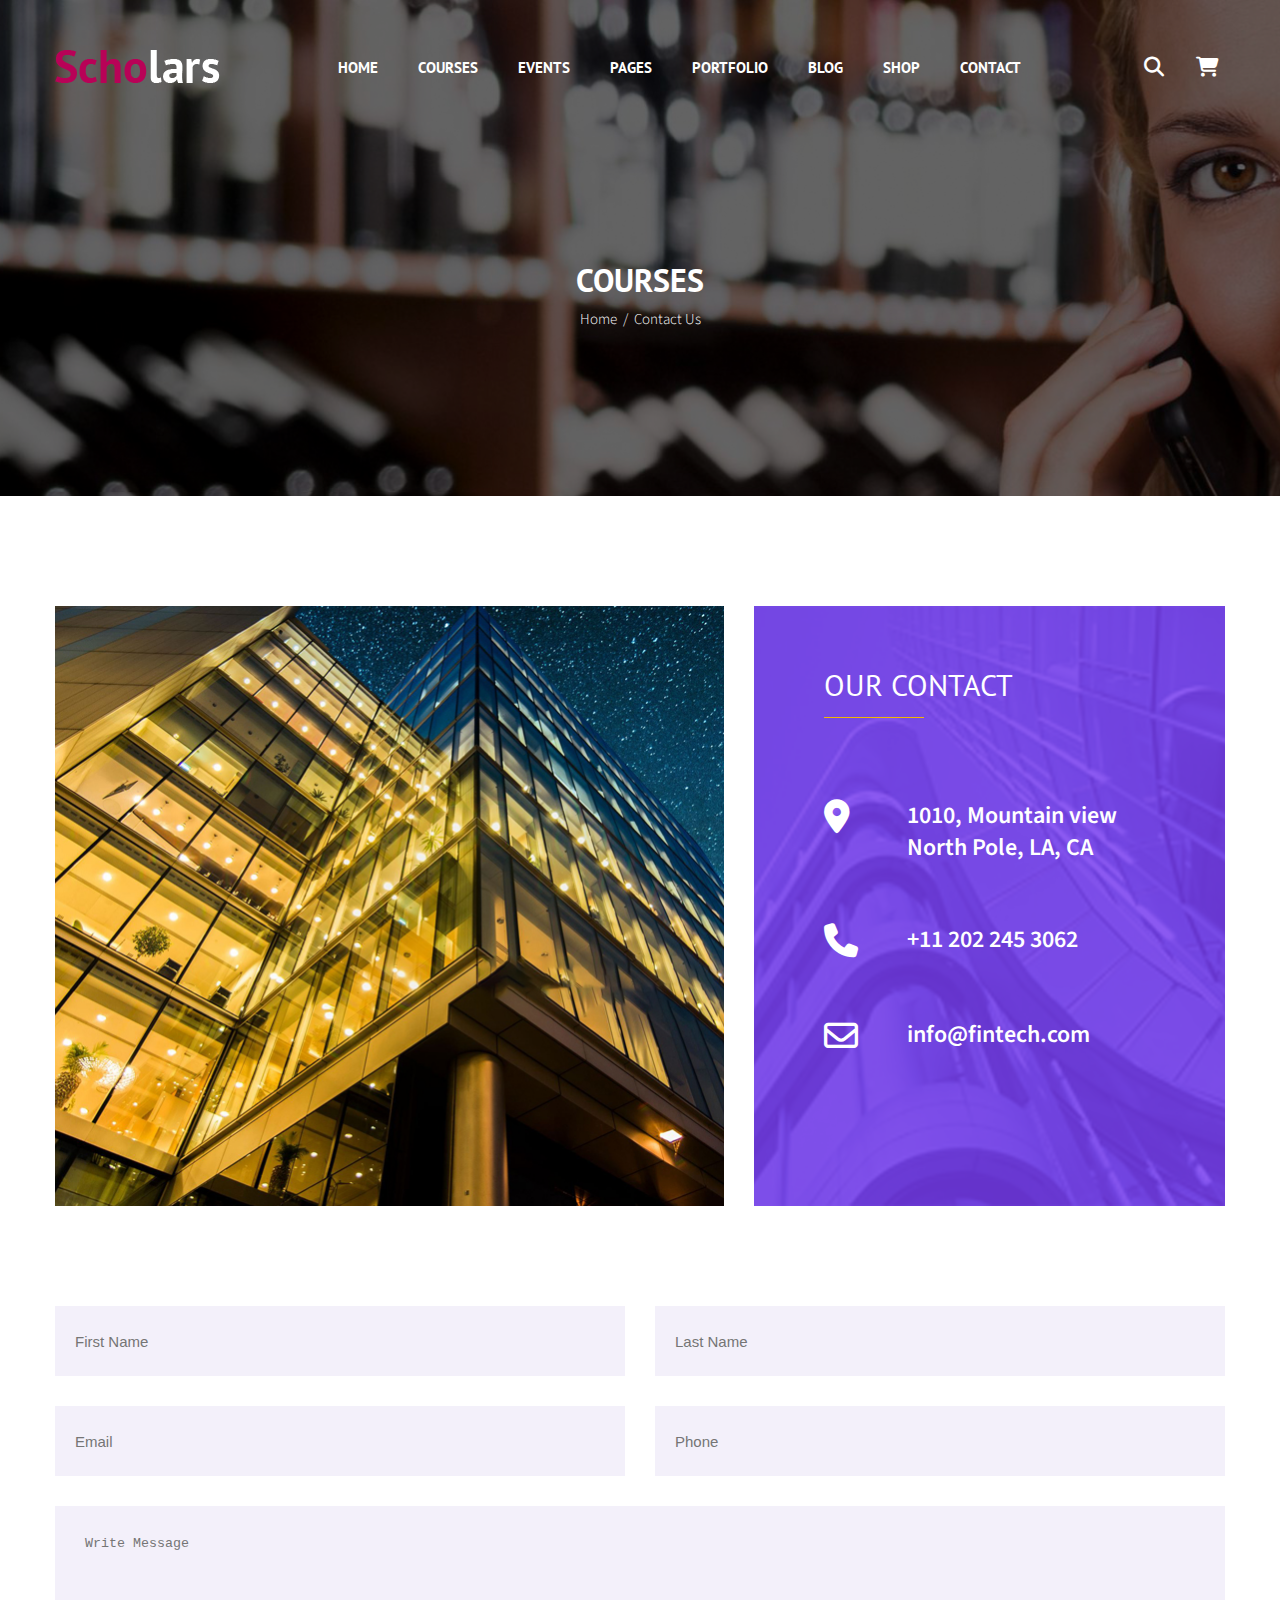
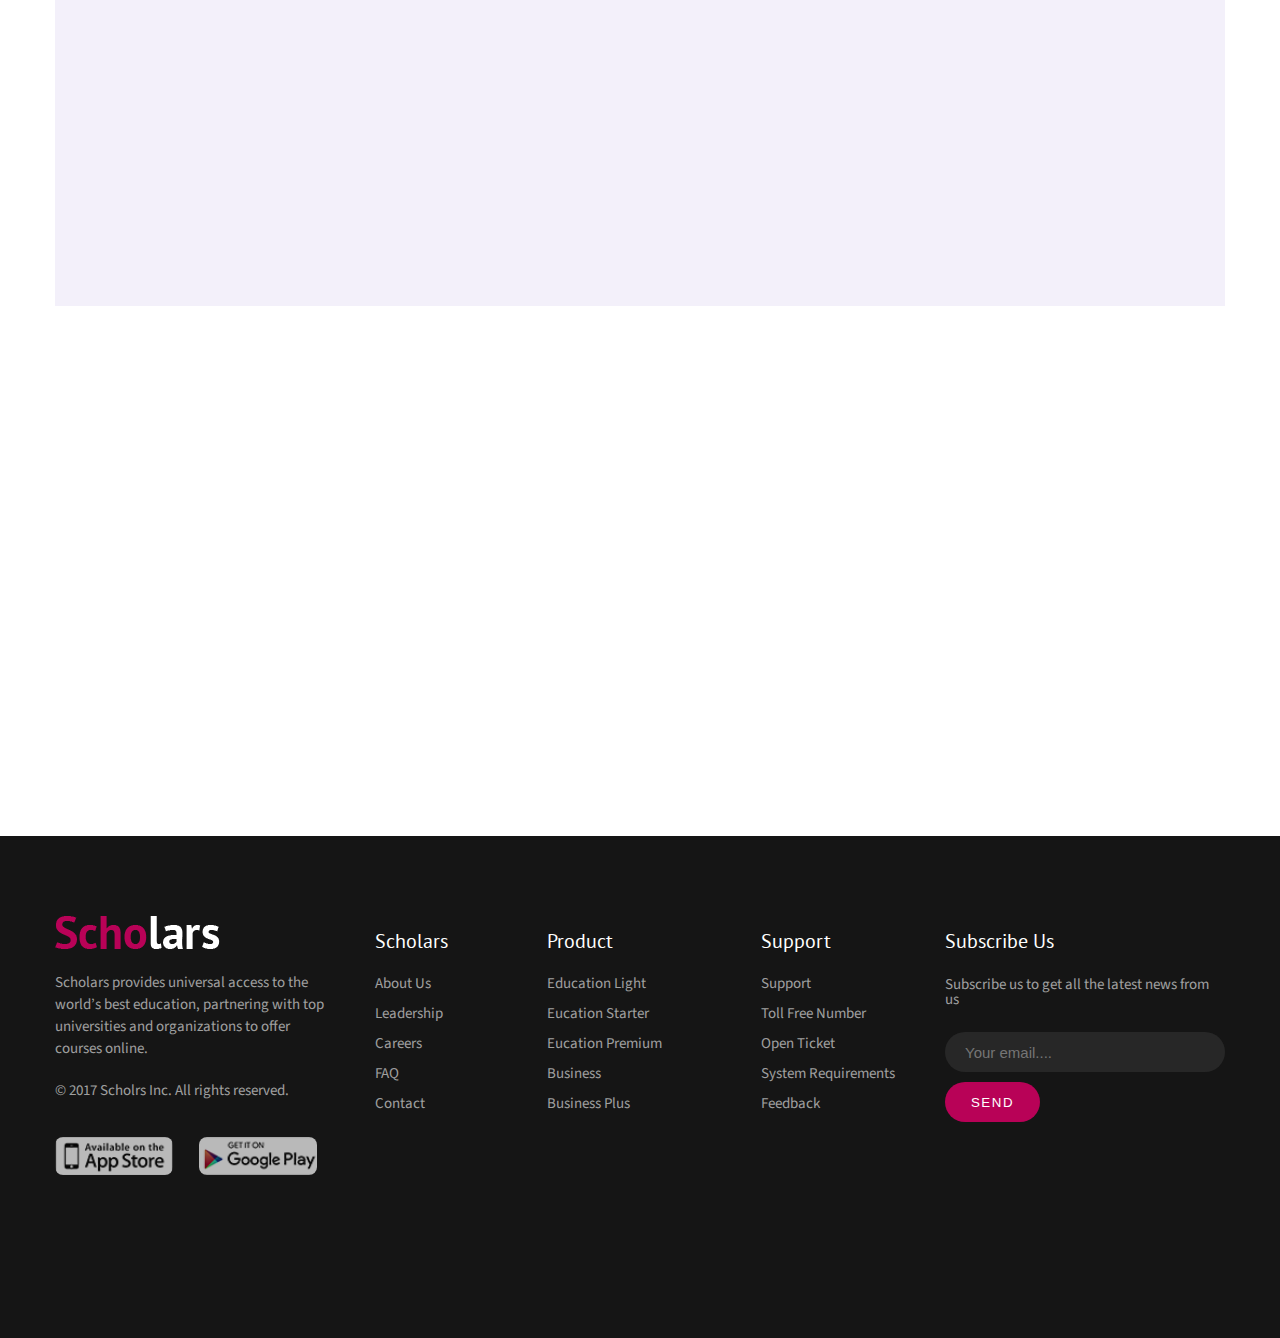
<file: contact.html>
<!DOCTYPE html>
<html lang="en">
  <head>
    <meta charset="UTF-8" />
    <meta name="viewport" content="width=device-width, initial-scale=1.0" />
    <title>Scholars</title>
    <link rel="stylesheet" href="./assets/css/reset.css" />
    <link rel="stylesheet" href="./assets/css/style.css" />
    <link rel="preconnect" href="https://fonts.googleapis.com" />
    <link rel="preconnect" href="https://fonts.gstatic.com" crossorigin />
    <link
      href="https://fonts.googleapis.com/css2?family=PT+Sans:ital,wght@0,400;0,700;1,400;1,700&family=Source+Sans+3:ital,wght@0,200..900;1,200..900&display=swap"
      rel="stylesheet"
    />
    <link
      rel="stylesheet"
      href="https://cdnjs.cloudflare.com/ajax/libs/font-awesome/6.7.2/css/all.min.css"
      integrity="sha512-Evv84Mr4kqVGRNSgIGL/F/aIDqQb7xQ2vcrdIwxfjThSH8CSR7PBEakCr51Ck+w+/U6swU2Im1vVX0SVk9ABhg=="
      crossorigin="anonymous"
      referrerpolicy="no-referrer"
    />
  </head>
  <body>
    <div class="wrapper">
      <div class="header">
        <div class="inner">
          <div class="container header-container">
            <div class="wrapper-header">
              <a href="./index.html"
                ><img src="./assets/img/logo.png" alt="Logo Scholars"
              /></a>
              <div class="wrapper-nav">
                <ul class="nav-list">
                  <li>
                    <a href="./index.html"> HOME </a>
                    <ul class="nav-sublist">
                      <li>
                        <a href="#" class="sublist-item">Home Version One</a>
                      </li>
                      <li>
                        <a href="#" class="sublist-item">Home Version Two</a>
                      </li>
                      <li>
                        <a href="#" class="sublist-item"
                          >Home Video Background</a
                        >
                      </li>
                    </ul>
                  </li>
                  <li>
                    <a href="#">COURSES</a>
                    <ul class="nav-sublist">
                      <li>
                        <a href="#" class="sublist-item">Coruse colum 2</a>
                      </li>
                      <li>
                        <a href="#" class="sublist-item">Coruse colum 3</a>
                      </li>
                      <li>
                        <a href="#" class="sublist-item">Coruse details</a>
                      </li>
                    </ul>
                  </li>
                  <li>
                    <a href="#">EVENTS</a>
                    <ul class="nav-sublist">
                      <li>
                        <a href="#" class="sublist-item">Event list</a>
                      </li>
                      <li>
                        <a href="#" class="sublist-item">Event grid</a>
                      </li>
                      <li>
                        <a href="#" class="sublist-item">event single</a>
                      </li>
                    </ul>
                  </li>
                  <li>
                    <a href="#">PAGES</a>
                    <ul class="nav-sublist">
                      <li><a href="#" class="sublist-item">Our teachers</a></li>
                      <li>
                        <a href="#" class="sublist-item">teachers profile</a>
                      </li>
                      <li><a href="#" class="sublist-item">About Us</a></li>
                      <li><a href="#" class="sublist-item">Error page</a></li>
                      <li><a href="#" class="sublist-item">FAQ Page</a></li>
                      <li><a href="#" class="sublist-item">Login</a></li>
                      <li><a href="#" class="sublist-item">sign up</a></li>
                    </ul>
                  </li>
                  <li>
                    <a href="#">PORTFOLIO</a>
                    <ul class="nav-sublist">
                      <li>
                        <a href="#" class="sublist-item">portfolio 2 column</a>
                      </li>
                      <li>
                        <a href="#" class="sublist-item">portfolio 3 column</a>
                      </li>
                      <li>
                        <a href="#" class="sublist-item">portfolio 4 column</a>
                      </li>
                    </ul>
                  </li>
                  <li>
                    <a href="#">BLOG</a>
                    <ul class="nav-sublist">
                      <li><a href="#" class="sublist-item">Blog page</a></li>
                      <li>
                        <a href="#" class="sublist-item">Block details</a>
                      </li>
                    </ul>
                  </li>
                  <li>
                    <a href="./shop.html">Shop</a>
                    <ul class="nav-sublist">
                      <li><a href="#" class="sublist-item">Shop page</a></li>
                      <li>
                        <a href="#" class="sublist-item">shop details</a>
                      </li>
                    </ul>
                  </li>
                  <li><a href="#">CONTACT</a></li>
                </ul>
              </div>
              <div class="wrapper-action">
                <button><i class="fa-solid fa-magnifying-glass"></i></button>
                <button><i class="fa-solid fa-cart-shopping"></i></button>
              </div>
            </div>
            <div class="wrapper-breadcrumb">
              <h1 class="heading">COURSES</h1>
              <ul class="breadcrumb">
                <li><a href="./index.html">Home</a></li>
                <li>Contact Us</li>
              </ul>
            </div>
          </div>
        </div>
      </div>

      <div class="main">
        <div class="container">
          <div class="inner wrapper-contact">
            <div class="contact-main">
              <img
                src="./assets/img/contact1.jpg"
                alt="img"
                class="bg-contact"
              />
              <div class="our-contact">
                <div class="main-our-contact">
                  <h2 class="heading">OUR CONTACT</h2>
                  <div class="content">
                    <div class="contact-detail">
                      <span><i class="fa-solid fa-location-dot"></i></span>
                      <span>1010, Mountain view North Pole, LA, CA</span>
                    </div>
                    <div class="contact-detail">
                      <span><i class="fa-solid fa-phone"></i></span>
                      <span>+11 202 245 3062 </span>
                    </div>
                    <div class="contact-detail">
                      <span><i class="fa-regular fa-envelope"></i> </span>
                      <span>info@fintech.com</span>
                    </div>
                  </div>
                </div>
              </div>
            </div>
          </div>
        </div>

        <!-- Start Form -->
        <div class="form-container">
          <form action="">
            <div class="form">
              <div class="form__name">
                <input type="text" placeholder="First Name" required />
                <input type="text" placeholder="Last Name" required />
              </div>
              <div class="form__contact">
                <input type="text" placeholder="Email" required />
                <input type="text" placeholder="Phone" required />
              </div>
              <textarea
                name=""
                id=""
                placeholder="Write Message"
                class="form__message"
                required
              ></textarea>
              <button type="submit" class="form__btn">send</button>
            </div>
          </form>
        </div>
        <!-- End Form -->

        <!-- Start Map -->
        <iframe
          src="https://www.google.com/maps/embed?pb=!1m18!1m12!1m3!1d3919.447541537419!2d106.69272717539951!3d10.776994189371779!2m3!1f0!2f0!3f0!3m2!1i1024!2i768!4f13.1!3m3!1m2!1s0x31752f385570472f%3A0x1787491df0ed8d6a!2zRGluaCDEkOG7mWMgTOG6rXA!5e0!3m2!1svi!2s!4v1752488522186!5m2!1svi!2s"
          width="100%"
          height="450"
          style="border: 0"
          allowfullscreen=""
          loading="lazy"
          referrerpolicy="no-referrer-when-downgrade"
        ></iframe>
        <!-- End Map -->
      </div>

      <div class="footer">
        <div class="container">
          <div class="inner">
            <div class="footer-about">
              <a href="./index.html"
                ><img class="logo" src="./assets/img/logo.png" alt="logo"
              /></a>
              <p>
                Scholars provides universal access to the world’s best
                education, partnering with top universities and organizations to
                offer courses online.
              </p>
              <p>&copy; 2017 Scholrs Inc. All rights reserved.</p>
              <div class="download-img">
                <a href="#"
                  ><img
                    class="app"
                    src="./assets/img/android.png"
                    alt="android"
                /></a>
                <a href="#"
                  ><img class="app" src="./assets/img/apple.png" alt="apple"
                /></a>
              </div>
            </div>
            <div class="footer-menu">
              <div>
                <h4 class="menu-title">Scholars</h4>
                <ul class="menu-list">
                  <li><a href="#">About Us</a></li>
                  <li><a href="#">Leadership</a></li>
                  <li><a href="#">Careers</a></li>
                  <li><a href="#">FAQ</a></li>
                  <li><a href="#">Contact</a></li>
                </ul>
              </div>
              <div>
                <h4 class="menu-title">Product</h4>
                <ul class="menu-list">
                  <li><a href="#">Education Light</a></li>
                  <li><a href="#">Eucation Starter</a></li>
                  <li><a href="#">Eucation Premium</a></li>
                  <li><a href="#">Business</a></li>
                  <li><a href="#">Business Plus</a></li>
                </ul>
              </div>
              <div>
                <h4 class="menu-title">Support</h4>
                <ul class="menu-list">
                  <li><a href="#">Support</a></li>
                  <li><a href="#">Toll Free Number</a></li>
                  <li><a href="#">Open Ticket</a></li>
                  <li><a href="#">System Requirements</a></li>
                  <li><a href="#">Feedback</a></li>
                </ul>
              </div>
            </div>
            <div class="footer-sub">
              <h4 class="menu-title">Subscribe Us</h4>
              <span>Subscribe us to get all the latest news from us</span>

              <form class="footer-mail" action="">
                <input type="email" placeholder="Your email...." />
              </form>
              <button class="btn btn-mail">send</button>
            </div>
          </div>
        </div>
      </div>
    </div>
  </body>
</html>
</file>
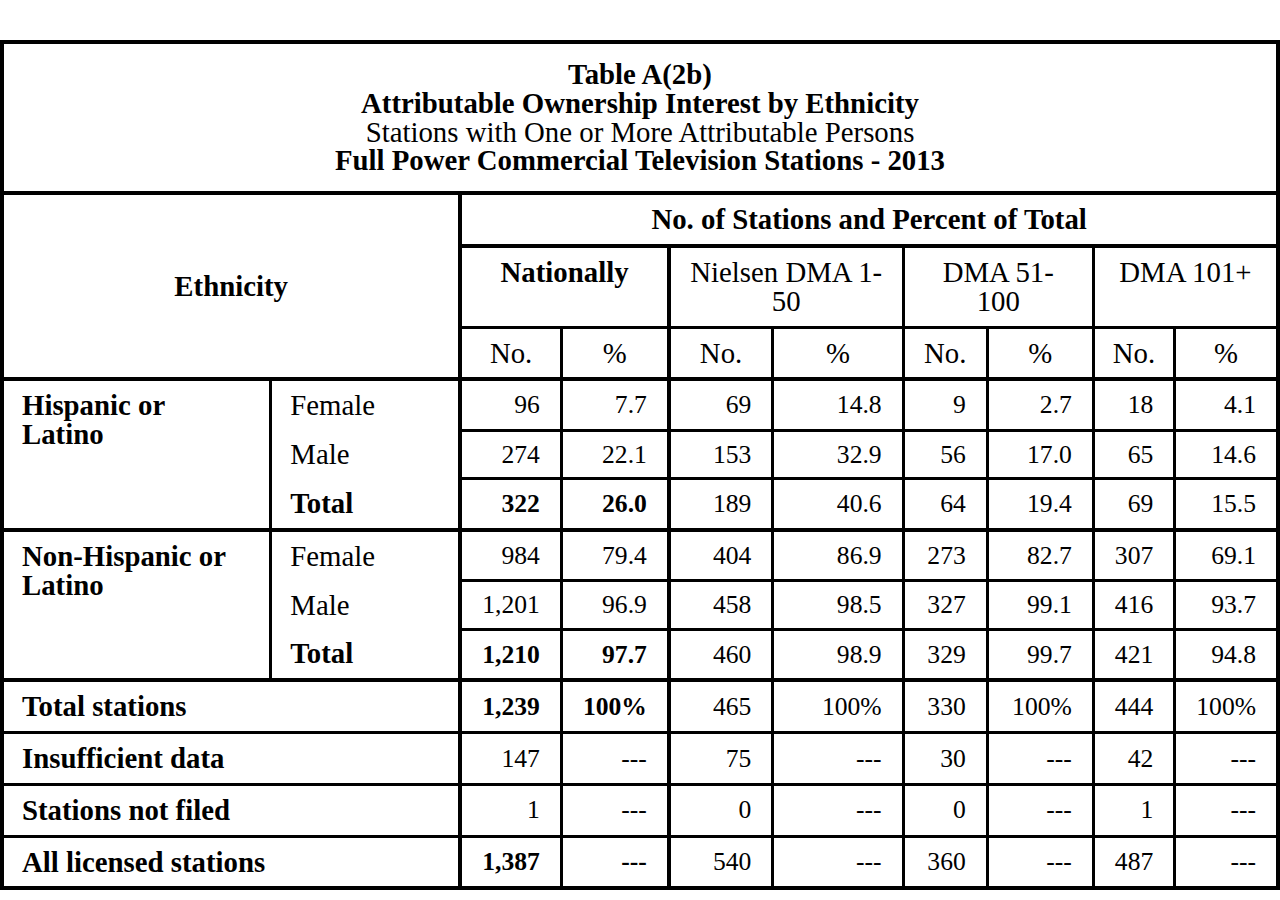
<file: table.html>
<!DOCTYPE html>
<html lang="en">
  <head>
    <meta charset="UTF-8" />
    <meta name="viewport" content="width=device-width, initial-scale=1.0" />
    <!-- STYLES -->
    <link rel="stylesheet" href="./assets/css/reset.css" />
    <link rel="stylesheet" href="./assets/css/table.css" />
    <title>Table A2b</title>
  </head>
  <body>
    <table class="table">
      <caption>
        <p>Table A(2b)</p>
        <p>Attributable Ownership Interest by Ethnicity</p>
        <p>Stations with One or More Attributable Persons</p>
        <p>Full Power Commercial Television Stations - 2013</p>
      </caption>

      <thead>
        <tr>
          <th
            rowspan="3"
            colspan="2"
            class="fw-bold border-right-bold vertical-align-middle"
          >
            Ethnicity
          </th>
          <th colspan="8" class="fw-bold border-bottom-bold">
            No. of Stations and Percent of Total
          </th>
        </tr>
        <tr>
          <th colspan="2" class="fw-bold border-right-bold">Nationally</th>
          <th colspan="2">Nielsen DMA 1-50</th>
          <th colspan="2">DMA 51-100</th>
          <th colspan="2">DMA 101+</th>
        </tr>
        <tr>
          <th>No.</th>
          <th class="border-right-bold">%</th>
          <th>No.</th>
          <th>%</th>
          <th>No.</th>
          <th>%</th>
          <th>No.</th>
          <th>%</th>
        </tr>
      </thead>

      <tbody>
        <tr>
          <th rowspan="3" class="fw-bold border-right">Hispanic or Latino</th>
          <th class="border-right-bold min-width">Female</th>
          <td>96</td>
          <td class="border-right-bold">7.7</td>
          <td>69</td>
          <td>14.8</td>
          <td>9</td>
          <td>2.7</td>
          <td>18</td>
          <td>4.1</td>
        </tr>
        <tr>
          <th class="fw-normal border-right-bold">Male</th>
          <td>274</td>
          <td class="border-right-bold">22.1</td>
          <td>153</td>
          <td>32.9</td>
          <td>56</td>
          <td>17.0</td>
          <td>65</td>
          <td>14.6</td>
        </tr>
        <tr>
          <th class="fw-bold border-right-bold">Total</th>
          <td class="total">322</td>
          <td class="total border-right-bold">26.0</td>
          <td>189</td>
          <td>40.6</td>
          <td>64</td>
          <td>19.4</td>
          <td>69</td>
          <td>15.5</td>
        </tr>

        <tr>
          <th rowspan="3" class="fw-bold border-right">
            Non-Hispanic or Latino
          </th>
          <th class="fw-normal border-right-bold">Female</th>
          <td>984</td>
          <td class="border-right-bold">79.4</td>
          <td>404</td>
          <td>86.9</td>
          <td>273</td>
          <td>82.7</td>
          <td>307</td>
          <td>69.1</td>
        </tr>
        <tr>
          <th class="fw-normal border-right-bold">Male</th>
          <td>1,201</td>
          <td class="border-right-bold">96.9</td>
          <td>458</td>
          <td>98.5</td>
          <td>327</td>
          <td>99.1</td>
          <td>416</td>
          <td>93.7</td>
        </tr>
        <tr>
          <th class="fw-bold border-right-bold">Total</th>
          <td class="total">1,210</td>
          <td class="total border-right-bold">97.7</td>
          <td>460</td>
          <td>98.9</td>
          <td>329</td>
          <td>99.7</td>
          <td>421</td>
          <td>94.8</td>
        </tr>

        <tr>
          <th colspan="2" class="fw-bold border-right-bold border-bottom">
            Total stations
          </th>
          <td class="total">1,239</td>
          <td class="total border-right-bold">100%</td>
          <td>465</td>
          <td>100%</td>
          <td>330</td>
          <td>100%</td>
          <td>444</td>
          <td>100%</td>
        </tr>
        <tr>
          <th colspan="2" class="fw-bold border-right-bold border-bottom">
            Insufficient data
          </th>
          <td>147</td>
          <td class="border-right-bold">---</td>
          <td>75</td>
          <td>---</td>
          <td>30</td>
          <td>---</td>
          <td>42</td>
          <td>---</td>
        </tr>
        <tr>
          <th colspan="2" class="fw-bold border-right-bold border-bottom">
            Stations not filed
          </th>
          <td>1</td>
          <td class="border-right-bold">---</td>
          <td>0</td>
          <td>---</td>
          <td>0</td>
          <td>---</td>
          <td>1</td>
          <td>---</td>
        </tr>
        <tr>
          <th colspan="2" class="fw-bold border-right-bold">
            All licensed stations
          </th>
          <td class="total">1,387</td>
          <td class="total border-right-bold">---</td>
          <td>540</td>
          <td>---</td>
          <td>360</td>
          <td>---</td>
          <td>487</td>
          <td>---</td>
        </tr>
      </tbody>
    </table>
  </body>
</html>
</file>
<file: assets/css/style.css>
:root {
  --primary-color: #b80257;
  --second-color: #783df0;
}

* {
  box-sizing: border-box;
}

html {
  font-size: 62.5%;
}

body {
  font-size: 1.5rem;
  font-family: "Source Sans 3", sans-serif;
}

h1,
h2,
h3,
h4,
h5,
h6 {
  font-family: "PT Sans", sans-serif;
}
strong,
b {
  font-weight: bold;
}
em,
i {
  font-style: italic;
}

button {
  border: none;
  background-color: transparent;
  cursor: pointer;
}
input {
  color: inherit;
  font-size: inherit;
}

a {
  font-size: inherit;
  color: inherit;
}

/* --------header---------- */
.header {
  display: flex;
  width: 100%;
  height: 496px;
  background: url(../img/banner2.jpg) no-repeat;
  background-size: cover;
}

.header .inner {
  width: 100%;
  background: rgba(0, 0, 0, 0.6);
  display: flex;
}

.container {
  width: 1170px;
  margin-right: auto;
  margin-left: auto;
}

.wrapper-header {
  display: flex;
  align-items: center;
  margin-top: 40px;
  justify-content: space-between;
}
.header-container {
  display: flex;
  flex-direction: column;
}
.nav-list {
  display: flex;
}
.nav-list a {
  text-decoration: none;
  text-transform: uppercase;
  color: #fff;
  display: inline-block;
  font-weight: 700;
  font-size: 1.5rem;
  font-family: "PT Sans", sans-serif;
  padding: 20px;
  letter-spacing: 1.1;
}
.nav-list li {
  position: relative;
}
.nav-list li:hover .nav-sublist {
  opacity: 1;
  transform: scaleY(1);
  visibility: visible;
}

.nav-list .nav-sublist {
  position: absolute;
  background-color: #fff;
  min-width: 220px;
  visibility: hidden;
  /* overflow: hidden; */
  transform: scaleY(0);
  transform-origin: top center;
  transition: opacity, transform, visibility, 0.5s ease;
}
.nav-sublist li:hover {
  background-color: var(--primary-color);
}
.nav-sublist a:hover {
  color: #fff;
  transform: translateX(5px);
}
.nav-sublist .sublist-item {
  color: #00000099;
  font-family: "Source Sans 3", sans-serif;
  font-size: 16px;
  font-weight: normal;
  line-height: 45px;
  text-transform: capitalize;
  padding: 0 20px;
  transition: transform 0.4s ease;
}
.nav-sublist li + li {
  border-top: 1px solid rgba(0, 0, 0, 0.1);
}

.wrapper-action {
  display: flex;
  gap: 20px;
}
.wrapper-action button {
  font-size: 2rem;
  color: #fff;
}
.wrapper-breadcrumb {
  height: 100%;
  flex-grow: 1;
  display: flex;
  justify-content: center;
  align-items: center;
  flex-direction: column;
  color: #fff;
  gap: 16px;
}
.breadcrumb a {
  transition: color 0.6s ease;
}

.breadcrumb a:hover {
  color: var(--second-color);
}

h1.heading {
  font-size: 3.2rem;
  font-weight: 700;
}
.breadcrumb {
  display: flex;
}
.breadcrumb {
  font-weight: 300;
}
.breadcrumb a {
  text-decoration: none;
}
.breadcrumb li + li::before {
  content: "/";
  padding: 0 6px;
}

.main .inner {
  min-height: 100px;
  display: flex;
  padding-top: 110px;
  flex-direction: column;
}

.contact-main {
  width: 100%;
  display: flex;
  gap: 30px;
  height: 600px;
}
.bg-contact {
  width: 844px;
  width: 100%;
  object-fit: cover;
  flex: 1;
}

.our-contact {
  flex: 1;
  background: center / cover no-repeat url(../img/contact2.jpg);
  color: #fff;
}
.main-our-contact {
  width: 100%;
  height: 100%;
  background-color: rgba(119, 60, 238, 0.85);
  padding: 64px 70px;
}
.main-our-contact .heading {
  font-size: 3rem;
  position: relative;
}
.main-our-contact .heading::after {
  content: "";
  width: 100px;
  height: 1px;
  background-color: #f2b604;
  position: absolute;
  bottom: -18px;
  left: 0;
}
.main-our-contact .content {
  margin-top: 100px;
  font-size: 24px;
  line-height: 32px;
  font-weight: 600;
  color: #fff;
}
.main-our-contact .content .contact-detail {
  display: flex;
  justify-content: space-between;
  margin-top: 60px;
}
.contact-detail span:first-child {
  width: 74px;
  font-size: 3.4rem;
  flex: 1;
}
.contact-detail span:last-child {
  flex: 3;
}

.contact-form {
  margin-top: 100px;
  display: flex;
  flex-wrap: wrap;
  flex: 1;
}

.form-container {
  max-width: 1170px;
  margin-left: auto;
  margin-right: auto;
  margin-top: 100px;
}

.form {
  display: flex;
  flex-direction: column;
  gap: 30px;
}

.form input {
  width: 100%;
  border: none;
  background: #f3f0fa;
  padding: 0 20px;
}

.form input:not(:placeholder-shown),
.form textarea:not(:placeholder-shown) {
  border: 1px solid var(--secondary-color);
}

.form input:focus,
.form textarea:focus {
  border: 1px solid var(--secondary-color);
}

.form__name,
.form__contact {
  display: flex;
  gap: 30px;
  height: 70px;
}

.form__message {
  min-height: 400px;
  background: #f3f0fa;
  resize: none;
  padding: 30px;
  border: none;
}

.form__btn {
  width: 150px;
  letter-spacing: 1.5px;
  line-height: 45px;
  text-align: center;
  font-size: 18px;
  text-transform: uppercase;
  background-color: var(--secondary-color);
  color: #fff;
  transition: background ease 0.5s;
}

.form__btn:hover {
  background: var(--primary-color);
}

.footer {
  background-color: #151515;
  padding: 80px 0 160px;
}
.footer .inner {
  display: flex;
  color: #ffffff99;
}
.footer-about {
  width: 270px;
}
.footer-about .logo {
  width: 165px;
}

.footer-about p {
  margin-top: 20px;
  line-height: 22px;
}
.footer-about .app {
  width: 118px;
  height: 38px;
  object-fit: cover;
  border-radius: 8px;
}

.footer .download-img {
  display: flex;
  gap: 26px;
  margin-top: 35px;
}
.footer-menu {
  display: flex;
  justify-content: space-around;
  flex: 1;
}
.footer .menu-title {
  margin-top: 15px;
  font-size: 2rem;
  color: #fff;
}
.footer-menu .menu-list {
  margin-top: 18px;
}
.footer-menu a {
  text-decoration: none;
  line-height: 30px;
  transition: color 0.5s ease;
}
.footer-menu a:hover {
  color: var(--primary-color);
}

.footer-sub {
  width: 280px;
}
.footer-sub span {
  display: block;
  margin-top: 26px;
}
.footer-mail {
  width: 100%;
  /* height: 40px; */
  background: #272727;
  display: flex;
  flex-direction: column;
  border-radius: 20px;
  margin-top: 25px;
  margin-bottom: 10px;
}
.footer-sub input {
  width: 100%;
  background-color: transparent;
  border: none;
  outline: none;
  height: 40px;
  padding: 0 20px;
}

.btn-mail {
  background-color: var(--primary-color);
  width: 95px;
  height: 40px;
  text-transform: uppercase;
  color: #fff;
  transition: background-color 0.4s ease-out;
  border-radius: 20px;
  letter-spacing: 1.5px;
}
.btn-mail:hover {
  background-color: #fff;
  color: var(--primary-color);
}
</file>
<file: assets/css/table.css>
table {
  min-width: 900px;
  background: #ffffff;
  border-collapse: collapse;
  margin-top: 40px;
  margin-left: auto;
  margin-right: auto;
}

.table {
  font-size: 1.6rem;
  border: 4px solid #000;
}

.table caption {
  border: 4px solid #000;
  background-color: #fff;
  border-bottom: none;
  font-size: 1.8rem;
  font-weight: bold;
  padding: 16px;
}

.table th {
  font-size: 1.8rem;
}

.table caption p:nth-of-type(3) {
  font-weight: normal;
}

.table .fw-bold {
  font-weight: bold;
}

.table .total {
  font-weight: bold;
}
.table tbody td {
  text-align: right;
  vertical-align: middle;
}

.vertical-align-middle {
  vertical-align: middle;
}

.table tbody th {
  text-align: left;
}

.table thead tr,
.table thead th {
  border: 3px solid #000000;
}

.table tr:nth-of-type(1),
.table tr:nth-of-type(4),
.table tr:nth-of-type(7) {
  border-top: 4px solid #000;
}

.border-right-bold {
  border-right: 4px solid black !important;
}

.border-right {
  border-right: 3px solid black;
}

.border-bottom-bold {
  border-bottom: 4px solid black !important;
}

.border-bottom {
  border-bottom: 3px solid black;
}

.table th {
  padding: 10px 18px;
}

.table td {
  border: 3px solid #000000;
  padding: 8px 20px;
}

.min-width {
  min-width: 150px;
}

/* End Table A2b */

/* Start admin-table */
.wrapper {
  max-width: 1200px;
  margin-left: auto;
  margin-right: auto;
}

.admin-table th,
.admin-table td {
  padding: 5px 10px;
}

.admin-table .left {
  text-align: left;
}

.admin-table .right {
  text-align: right;
}

.admin-table .center {
  text-align: center;
}

.admin-table .not-found {
  text-align: center;
}

.admin-table th,
.admin-table td {
  font-size: 1.6rem;
  border: 1px solid #ccc;
  padding: 10px;
  height: 30px;
  line-height: 30px;
}

.admin-table th {
  font-weight: bold;
  background-color: #dadada;
}

.admin-table tr:nth-child(even) {
  background-color: #f3f3f3;
}

.admin-table .avatar-wrapper {
  position: relative;
  width: 30px;
  height: 30px;
  display: inline-block;
  margin-right: 10px;
  vertical-align: middle;
}

.admin-table .avatar {
  width: 100%;
  height: 100%;
  object-fit: cover;
}

.admin-table i {
  position: absolute;
  top: 18px;
  right: -2px;
  background-color: #fff;
  color: blue;
  font-size: 1.4rem;
  border-radius: 50%;
}

.admin-table .active {
  padding: 5px 10px;
  color: #00ff04;
  background-color: #b1cdba;
  border-radius: 5px;
}

.admin-table .not-found {
  padding: 5px 10px;
  color: #e6e600;
  background-color: #afb38d;
  border-radius: 5px;
}

.admin-table tr {
  transition: opacity ease 0.4s;
}

.admin-table tr:hover {
  opacity: 0.6;
}
</file>
